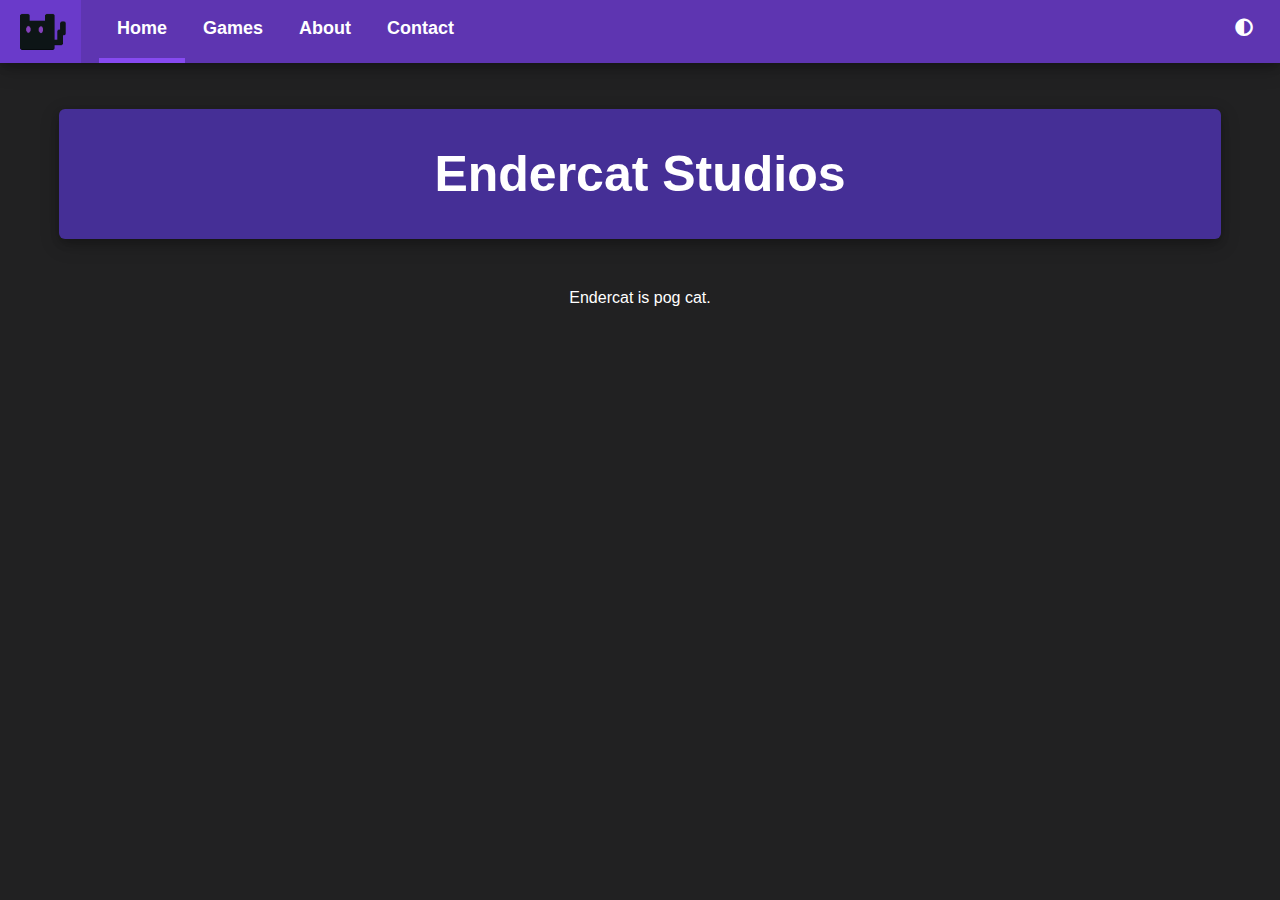
<file: index.html>
<!DOCTYPE html>
<html lang="en">

<head>
    <meta charset="UTF-8" />
    <meta http-equiv="X-UA-Compatible" content="IE=edge" />
    <meta name="viewport" content="width=device-width, initial-scale=1.0" />
    <link rel="stylesheet" href="style.css" />
    <link rel="stylesheet" href="https://cdnjs.cloudflare.com/ajax/libs/font-awesome/5.15.3/css/all.min.css" />
	<script src="load.js"></script>
    <script src="https://ajax.googleapis.com/ajax/libs/jquery/3.5.1/jquery.min.js"></script>
    <link rel="icon" type="image/png" href="images/favicon.png" />
    <title>Home - Endercat Studios</title>
</head>

<body onload="removeNoTransition();" class="no_transition">
    <ul class="topnav" id="nav">
        <a href="javascript:void(0);" onclick="loadPage('index.html');">
            <img src="images/logo.png" alt="" class="nav_logo" loading="lazy">
        </a>
        <li class="nav_active_li"><a class="nav_active">Home</a></li>
        <li><a href="games.html">Games</a></li>
        <li><a href="about.html">About</a></li>
        <li><a href="contact.html">Contact</a></li>
        <li class="nav_adjust_li">
            <a href="javascript:void(0);" class="nav_adjust" id="theme_buttton" onclick="toggleTheme();">
                <i class="fas fa-adjust"></i>
            </a>
        </li>
        <li class="nav_icon_li">
            <a href="javascript:void(0);" class="nav_icon" onclick="nav()">
                <i class="fas fa-bars"></i>
            </a>
        </li>
    </ul>

    <div class="content">
        <h1 id="me">Endercat Studios</h1>
        <p>Endercat is pog cat.</p>
    </div>

    <div id="load"></div>

    <script async src="main.js"></script>
</body>
</html>
</file>
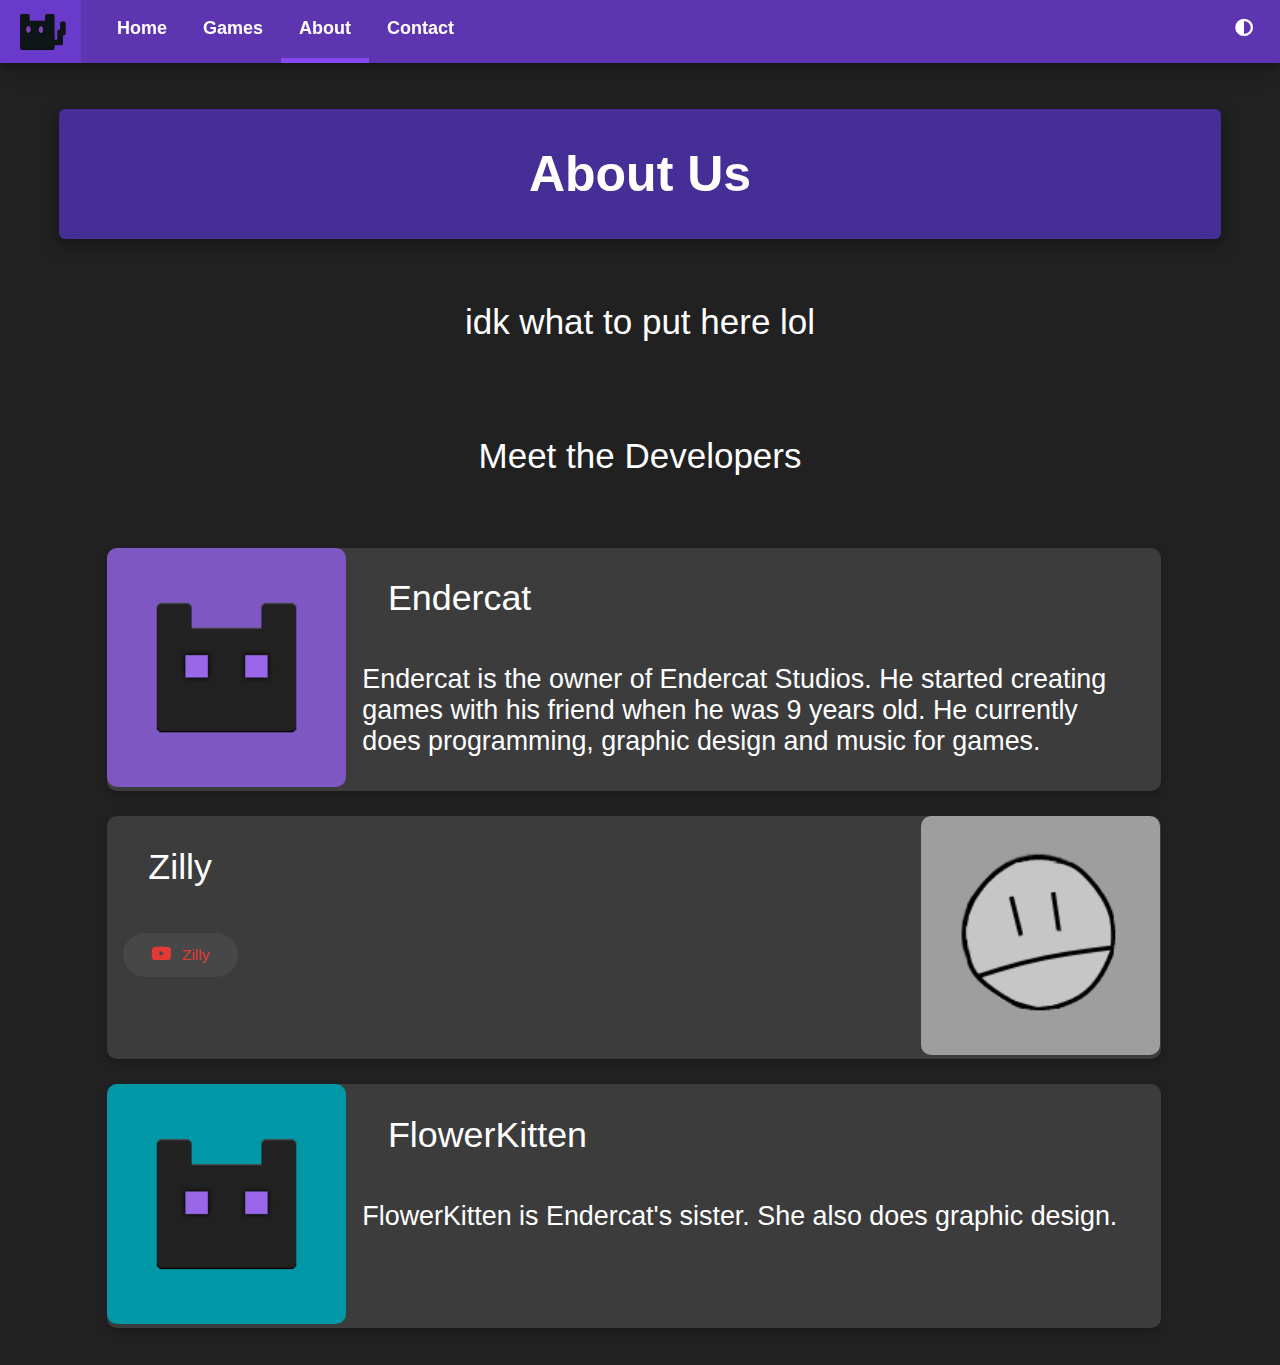
<file: about.html>
<!DOCTYPE html>
<html lang="en">

<head>
    <meta charset="UTF-8" />
    <meta http-equiv="X-UA-Compatible" content="IE=edge" />
    <meta name="viewport" content="width=device-width, initial-scale=1.0" />
    <link rel="stylesheet" href="https://cdnjs.cloudflare.com/ajax/libs/font-awesome/5.15.3/css/all.min.css" />
    <link rel="stylesheet" href="style.css" />
    <script src="load.js"></script>
    <link rel="icon" type="image/png" href="images/favicon.png" />
    <title>About - Endercat Studios</title>
</head>

<body onload="removeNoTransition();" class="no_transition">
    <ul class="topnav" id="nav">
        <a href="index.html">
            <img src="images/logo.png" alt="" class="nav_logo" loading="lazy">
        </a>
        <li><a href="index.html">Home</a></li>
        <li><a href="games.html">Games</a></li>
        <li class="nav_active_li"><a class="nav_active">About</a></li>
        <li><a href="contact.html">Contact</a></li>
        <li class="nav_adjust_li">
            <a href="javascript:void(0);" class="nav_adjust" id="theme_buttton" onclick="toggleTheme();">
                <i class="fas fa-adjust"></i>
            </a>
        </li>
        <li class="nav_icon_li">
            <a href="javascript:void(0);" class="nav_icon" onclick="nav()">
                <i class="fas fa-bars"></i>
            </a>
        </li>
    </ul>

    <div class="content">
        <h1>About Us</h1>
        <h2>idk what to put here lol</h2>
        <br>
        <br>
        <h2>Meet the Developers</h2>
        <br>
        <div class="card_l">
            <img src="images/endercat.png" alt="Endercat" loading="lazy" class="endercat">
            <div class="card_container_l">
                <h3>Endercat</h3> 
                <h5>Endercat is the owner of Endercat Studios. He started creating games with his friend when he was 9 years old. He currently does programming, graphic design and music for games.</h5> 
            </div>
        </div>
        <div class="card_r">
            <div class="card_container_r">
                <h3>Zilly</h3> 
                <h5></h5>
                <a class="social_btn ripple" href="https://youtube.com/channel/UChQbPh6s5QhCmkNfP2wAyug" target="_blank" rel="noopener noreferrer">
                    <span class="fab fa-youtube yt btn_icon"></span>
                    <span class="btn_txt yt">Zilly</span>
                </a>
            </div>
            <img src="images/zilly.png" alt="Zilly" loading="lazy" class="zilly">
            
        </div>
        <div class="card_l">
            <img src="images/endercat.png" alt="FlowerKitten" loading="lazy" class="flowerkitten">
            <div class="card_container_l">
                <h3>FlowerKitten</h3> 
                <h5>FlowerKitten is Endercat's sister. She also does graphic design.</h5> 
            </div>
        </div>
    </div>

    <script src="main.js"></script>
    <script> </script>
</body>
</html>
</file>
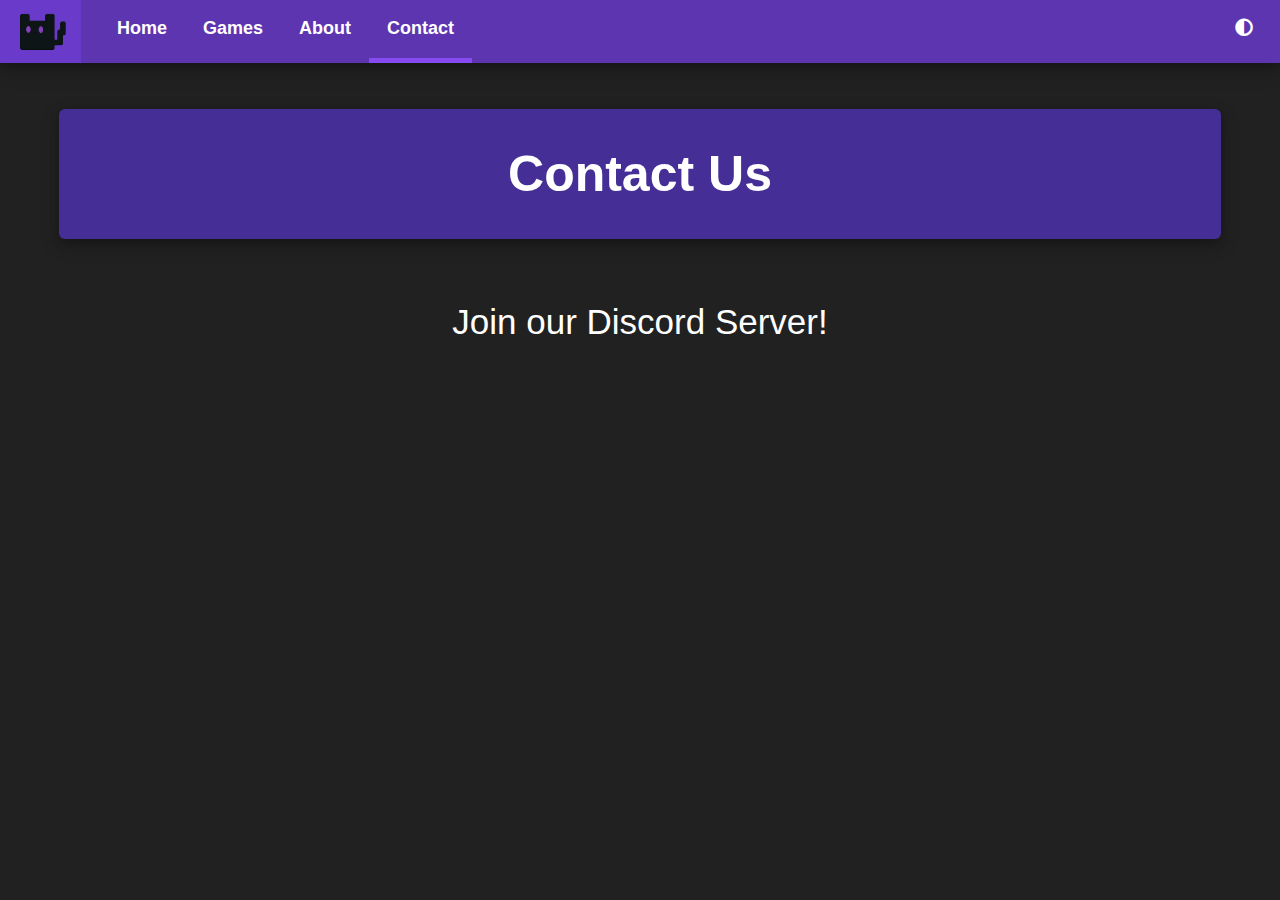
<file: contact.html>
<!DOCTYPE html>
<html lang="en">

<head>
    <meta charset="UTF-8" />
    <meta http-equiv="X-UA-Compatible" content="IE=edge" />
    <meta name="viewport" content="width=device-width, initial-scale=1.0" />
    <link rel="stylesheet" href="https://cdnjs.cloudflare.com/ajax/libs/font-awesome/5.15.3/css/all.min.css" />
    <link rel="stylesheet" href="style.css" />
    <script src="load.js"></script>
    <link rel="icon" type="image/png" href="images/favicon.png" />
    <title>Contact - Endercat Studios</title>
</head>

<body onload="removeNoTransition();" class="no_transition">
    <ul class="topnav" id="nav">
        <a href="index.html">
            <img src="images/logo.png" alt="" class="nav_logo" loading="lazy">
        </a>
        <li><a href="index.html">Home</a></li>
        <li><a href="games.html">Games</a></li>
        <li><a href="about.html">About</a></li>
        <li class="nav_active_li"><a class="nav_active">Contact</a></li>
        <li class="nav_adjust_li">
            <a href="javascript:void(0);" class="nav_adjust" id="theme_buttton" onclick="toggleTheme();">
                <i class="fas fa-adjust"></i>
            </a>
        </li>
        <li class="nav_icon_li">
            <a href="javascript:void(0);" class="nav_icon" onclick="nav()">
                <i class="fas fa-bars"></i>
            </a>
        </li>
    </ul>

    <div class="content">
        <h1 id="me">Contact Us</h1>
        <h2>Join our Discord Server!</h2>
    </div>

    <script src="main.js"></script>
    <script> </script>
</body>
</html>
</file>
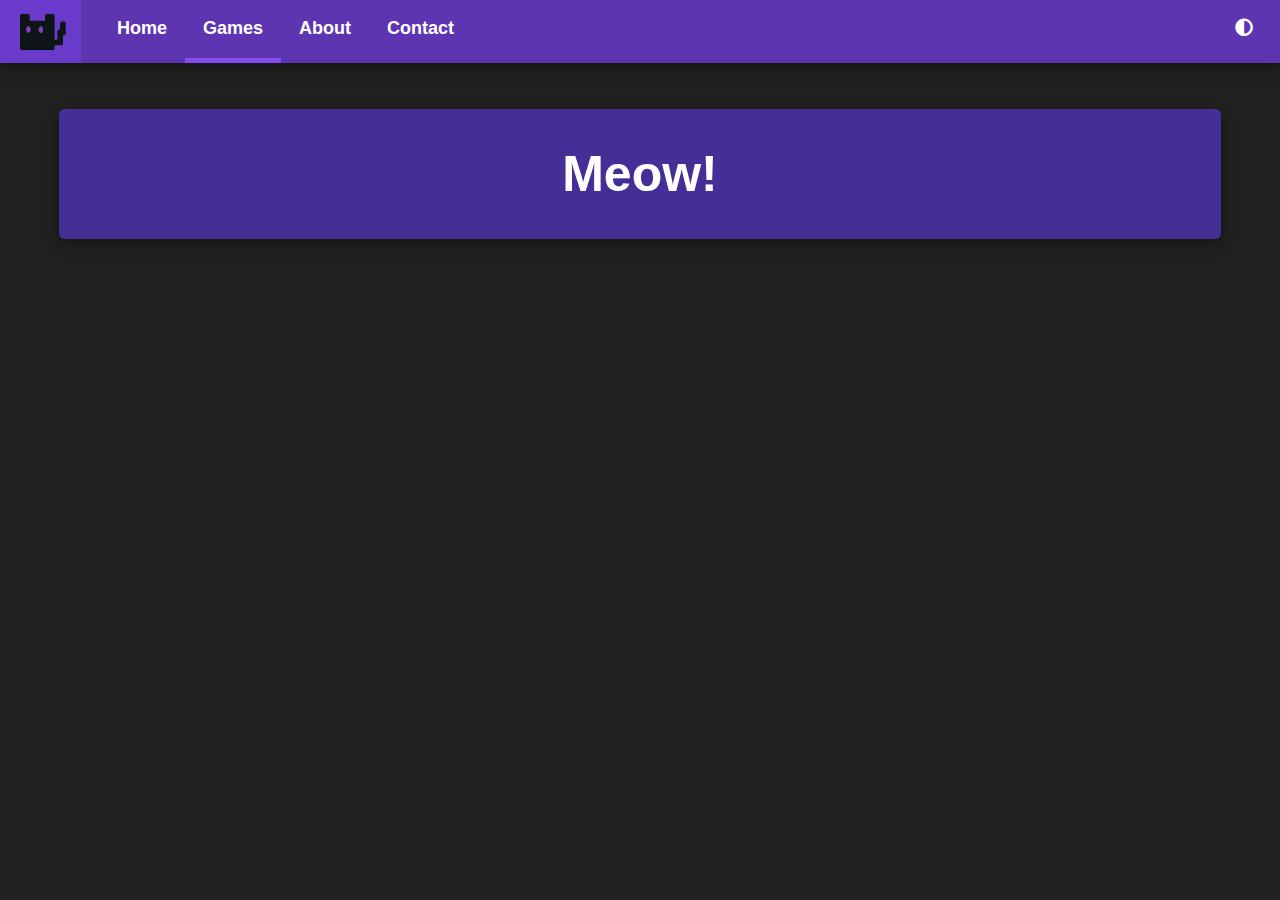
<file: games.html>
<!DOCTYPE html>
<html lang="en">

<head>
    <meta charset="UTF-8" />
    <meta http-equiv="X-UA-Compatible" content="IE=edge" />
    <meta name="viewport" content="width=device-width, initial-scale=1.0" />
    <link rel="stylesheet" href="https://cdnjs.cloudflare.com/ajax/libs/font-awesome/5.15.3/css/all.min.css" />
    <link rel="stylesheet" href="style.css" />
    <script src="load.js"></script>
    <script src="https://ajax.googleapis.com/ajax/libs/jquery/3.5.1/jquery.min.js"></script>
    <link rel="icon" type="image/png" href="images/favicon.png" />
    <title>Games - Endercat Studios</title>
</head>

<body onload="removeNoTransition();" class="no_transition">
    <ul class="topnav" id="nav">
        <a href="index.html">
            <img src="images/logo.png" alt="" class="nav_logo" loading="lazy">
        </a>
        <li><a href="index.html">Home</a></li>
        <li class="nav_active_li"><a class="nav_active">Games</a></li>
        <li><a href="about.html">About</a></li>
        <li><a href="contact.html">Contact</a></li>
        <li class="nav_adjust_li">
            <a href="javascript:void(0);" class="nav_adjust tooltip" id="theme_buttton" onclick="toggleTheme();">
                <i class="fas fa-adjust"></i>
            </a>
        </li>
        <li class="nav_icon_li">
            <a href="javascript:void(0);" class="nav_icon" onclick="nav()">
                <i class="fas fa-bars"></i>
            </a>
        </li>
    </ul>

    <div class="content">
        <h1 id="me">Meow!</h1>
    </div>

    <script src="main.js"></script>
    <script> </script>
</body>
</html>
</file>
<file: style.css>
@font-face {
    font-family: 'Roboto';
    src: url('https://fonts.googleapis.com/css2?family=Roboto:wght@300;400;500;700&display=swap');
}

.no_transition {
    transition: none !important;
}

/* main content */

body {
    margin: 0;
	font-family: 'Roboto', sans-serif;
}

body.light_theme {
    transition: all 1s;
    background-color: #eceff1;
    color: #000;
}

body.dark_theme {
    transition: all 1s;
    background-color: #212122 !important;
    color: #fff;
}

.content {
    font-weight: 400;
    padding: 1% 2%;
    text-align: center;
	top: 7vh;
}

a {
    text-decoration: none;
}

h1 {
    text-align: center;
    font-weight: 700;
    font-size: 50px;
    display: inline-block;
    padding: 4vh 7vw;
    width: 80%;
    background-color: #452f96;
    color: #fff;
    border-radius: 6px;
    box-shadow: 0 4px 8px 0 rgba(0, 0, 0, 0.2), 0 6px 20px 0 rgba(0, 0, 0, 0.19);
}

h2 {
    font-weight: 500;
    font-size: 35px;
}

h3 {
    font-weight: 500;
    font-size: 180%;
    margin-top: 4%;
}

h5 {
    font-weight: 300;
    font-size: 120%;
}

@media screen and (max-width: 1200px) {
    h1 {
        padding: 2vh 7vw;
        width: 80%;
        font-size: 40px;
    }

    h3 {
        font-weight: 500;
        font-size: 3.5vh;
    }
    
    h5 {
        font-weight: 300;
        font-size: 2.2vh;
    }
}

@media screen and (max-width: 900px) {
    h1 {
        padding: 2vh 7vw;
        width: 80%;
        font-size: 40px;
    }

    h3 {
        font-weight: 500;
        font-size: 2.1vw;
        padding: 0;
    }
    
    h5 {
        font-weight: 300;
        font-size: 1.6vh;
        margin: 0;
    }
}

/* Profile Cards */

[class^="card_"]:not([class*="container"]) {
    box-shadow: 0 4px 8px 0 rgba(0,0,0,0.2);
    background-color: #ffffff20;
    transition: 0.3s;
    height: 30%;
    border-radius: 10px;
    margin: 2% 6.6%;
    width: 65%;
    text-align: left;
    padding-right: 20vw;
}

[class^="card_"]:not([class*="container"]) > img {
    border-radius: 10px;
    height: 30%;
    width: 30%;
    padding: 0;
    margin: 0;
}

[class^="card_"]:not([class*="container"]):hover {
    box-shadow: 0 8px 16px 0 rgba(0,0,0,0.2);
}

[class^="card_container_"] {
    display: inline-block;
    padding: 0px 16px;
    width: 60.4vw;
    height: 19vw;
    position: absolute;
    overflow: hidden;
    /* background-color: #ff000044; Debug */
}

[class^="card_container_"] > h3 { 
    font-size: 2.8vw !important;
    padding-left: 2vw;
}

[class^="card_container_"] > h5 { font-size: 2.1vw !important; }

.card_r > img {
    right: -63.6vw;
    position: relative;
}

.card_container_r {
    text-align: left;
    position: absolute;
}

@media screen and (max-width: 700px) {
    [class^="card_container_"] {
        width: 57.4vw;
    }
}

img.endercat { background-color: #7e57c2; }

img.zilly { background-color: #9e9e9e; }

img.flowerkitten { background-color: #0097a7; }

/* Buttons*/

.social_btn {
    display: block;
    background-color: #75757534;
    border-radius: 50px;
    text-align: center;
    font-family: 'Roboto', sans-serif;
    width: 8vw;
    padding: 1vw 0.5vw;
    position: relative;
    overflow: hidden;
    font-weight: 500;
}

.social_btn span {
    font-size: 1.2vw;
    padding: 0;
}

.social_btn span.btn_icon {
    font-size: 1.4vw;
    padding-right: 0.5vw;
}

@media screen and (max-width: 800px) {
    .social_btn { padding: 1vw 2vw; width: 10vw; }

    .social_btn span { font-size: 1.4vh; }

    .social_btn span.btn_icon { font-size: 1.6vh; }
}

.ripple {
    background-position: center;
    transition: background 0.8s;
}
.ripple:hover {
    background: #1414142d radial-gradient(circle, transparent 1%, #5a5a5a2d 1%) center/15000%;
}
.ripple:active {
    background-color: #9c9c9c2d;
    background-size: 100%;
    transition: background 0s;
}

.social_btn span.yt { color: #e53935; }

/* Navigation Bar */

.nav_logo {
    height: 7vh;
    display: block;
    background-color: #5e35b1;
    animation: nav_deselect 0.5s;
    float: left;
    margin-right: 2vh;
    padding-right: 1vh;
    padding-left: 1vh;
}

.nav_logo:hover {
    background-color: #6a3aca;
    animation: nav_select 0.5s;
}

ul.topnav {
    list-style-type: none;
	z-index: 500;
    margin: 0;
    padding: 0;
    overflow: hidden;
    background-color: #5e35b1;
    animation: nav_deselect 0.5s;
    position: -webkit-sticky;
    position: sticky;
    top: 0;
    height: 7vh;
    box-shadow: 0 4px 8px 0 rgba(0, 0, 0, 0.2), 0 6px 20px 0 rgba(0, 0, 0, 0.19);
}

ul.topnav li {
    float: left;
    animation: nav_deselect 0.5s;
    background-color: #5e35b1;
    box-sizing: border-box;
}

ul.topnav li a/*:not(.nav_logo_li > a)*/ {
    display: block;
    color: #fff;
    text-align: center;
    padding: 2vh;
    height: 3vh;
    text-decoration: none;
    margin: 0;
    font-family: 'Roboto', sans-serif;
    font-weight: bold;
    font-size: 18px;
    transition-property: all;
    transition: 0.5s;
}

ul.topnav li:hover {
    transition: background-color 1s;
    background-color: #6a3aca;
}

.topnav .nav_adjust:hover {
    transition: background-color 0.5s;
    background-color: #6a3aca;
}

.nav_active {
    transition: 1s;
    box-shadow: 0 -5px 0 #874af1 inset;
}

.topnav .nav_icon {
    display: none;
    color: #fff;
    float: right;
    font-size: 18px;
    padding: 2vh 3vh;
}

ul.topnav li.nav_icon_li {
    float: right;
}

.topnav .nav_adjust {
    display: block;
    color: #fff;
    float: right;
    font-size: 18px;
    padding: 2vh 3vh;
    animation: nav_deselect 0.5s;
    background-color: #5e35b1;
}

ul.topnav li.nav_adjust_li {
    float: right;
}

@media screen and (max-width: 600px) {
    .topnav li:not(.nav_logo_li, .nav_active_li, .nav_icon_li, .nav_adjust_li) {
        display: none;
    }

    .topnav .nav_adjust {
        right: 8vh;
        position: absolute;
    }

    .topnav a.nav_icon {
        float: right;
        display: block;
    }
}

@media screen and (max-width: 600px) {
    .topnav.responsive {
        position: absolute;
        height: 28vh;
		width: 100%;
    }

    .topnav.responsive .nav_logo {
        display: none;
    }

    .topnav.responsive .nav_icon {
        position: absolute;
        right: 0;
        top: 0;
        transition: 1s;
    }

    .topnav.responsive .nav_adjust {
        position: absolute;
        float: right;
        top: 0;
        transition: 1s;
        background-color: transparent;
        animation: none;
    }

    .topnav.responsive .nav_adjust:hover {
        transition: none;
    }

    .topnav.responsive li:not(.nav_adjust_li)
    {
        float: none;
        display: block;
        text-align: left;
    }

    .topnav.responsive li:not(:first-child):not(.nav_adjust_li) {
        float: none;
        display: block;
        text-align: left;
        transition: 1s;
    }

    .topnav.responsive li a.nav_active {
        background-color: #874af1;
        transition: 0.5s;
        box-shadow: none;
    }
}

@keyframes nav_select {
    from {
        background-color: #5e35b1;
    }
    to {
        background-color: #6a3aca;
    }
}

@keyframes nav_deselect {
    from {
        background-color: #6a3aca;
    }
    to {
        background-color: #5e35b1;
    }
}
</file>
